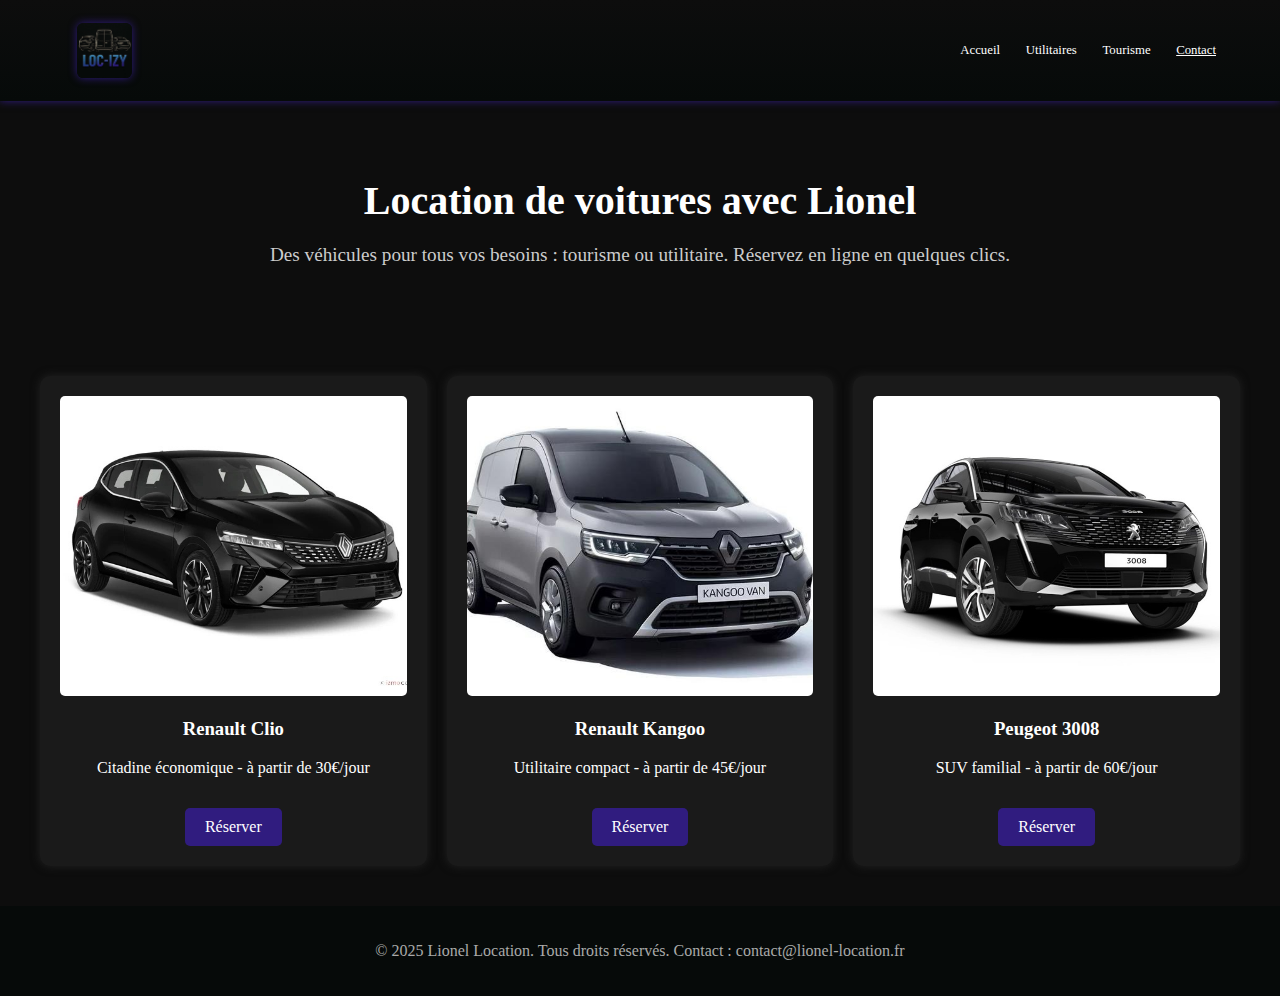
<file: index.html>
<!DOCTYPE html>
<html lang="fr">
<head>
    <meta charset="UTF-8">
    <meta name="viewport" content="width=device-width, initial-scale=1.0">
    <title>Site Lionel</title>
    <link rel="stylesheet" href="style.css"> 
</head>
<body>
    <div class="Header">
        <img src="Image/Logo.JPEG" alt="Logo" class="logo">
        <div class="nav-menu">
            <div class="Section">Accueil</div>
            <div class="Section">Utilitaires</div>
            <div class="Section">Tourisme</div>
            <a class="Section" href="contact.html">Contact</a>
        </div>
    </div>

    <div class="hero">
        <h1>Location de voitures avec Lionel</h1>
        <p>Des véhicules pour tous vos besoins : tourisme ou utilitaire. Réservez en ligne en quelques clics.</p>
    </div>

    <div class="vehicles">
        <div class="car-card">
            <img src="Image/clio.jpg" alt="Renault Clio">
            <h3>Renault Clio</h3>
            <p>Citadine économique - à partir de 30€/jour</p>
            <a href="contact.html">Réserver</a>
        </div>
        <div class="car-card">
            <img src="Image/kangoo.jpg" alt="Renault Kangoo">
            <h3>Renault Kangoo</h3>
            <p>Utilitaire compact - à partir de 45€/jour</p>
            <a href="contact.html">Réserver</a>
        </div>
        <div class="car-card">
            <img src="Image/peugeot3008.jpg" alt="Peugeot 3008">
            <h3>Peugeot 3008</h3>
            <p>SUV familial - à partir de 60€/jour</p>
            <a href="contact.html">Réserver</a>
        </div>
    </div>

    <div class="footer">
        <p>&copy; 2025 Lionel Location. Tous droits réservés. Contact : contact@lionel-location.fr</p>
    </div>
</body>
</html>
</file>
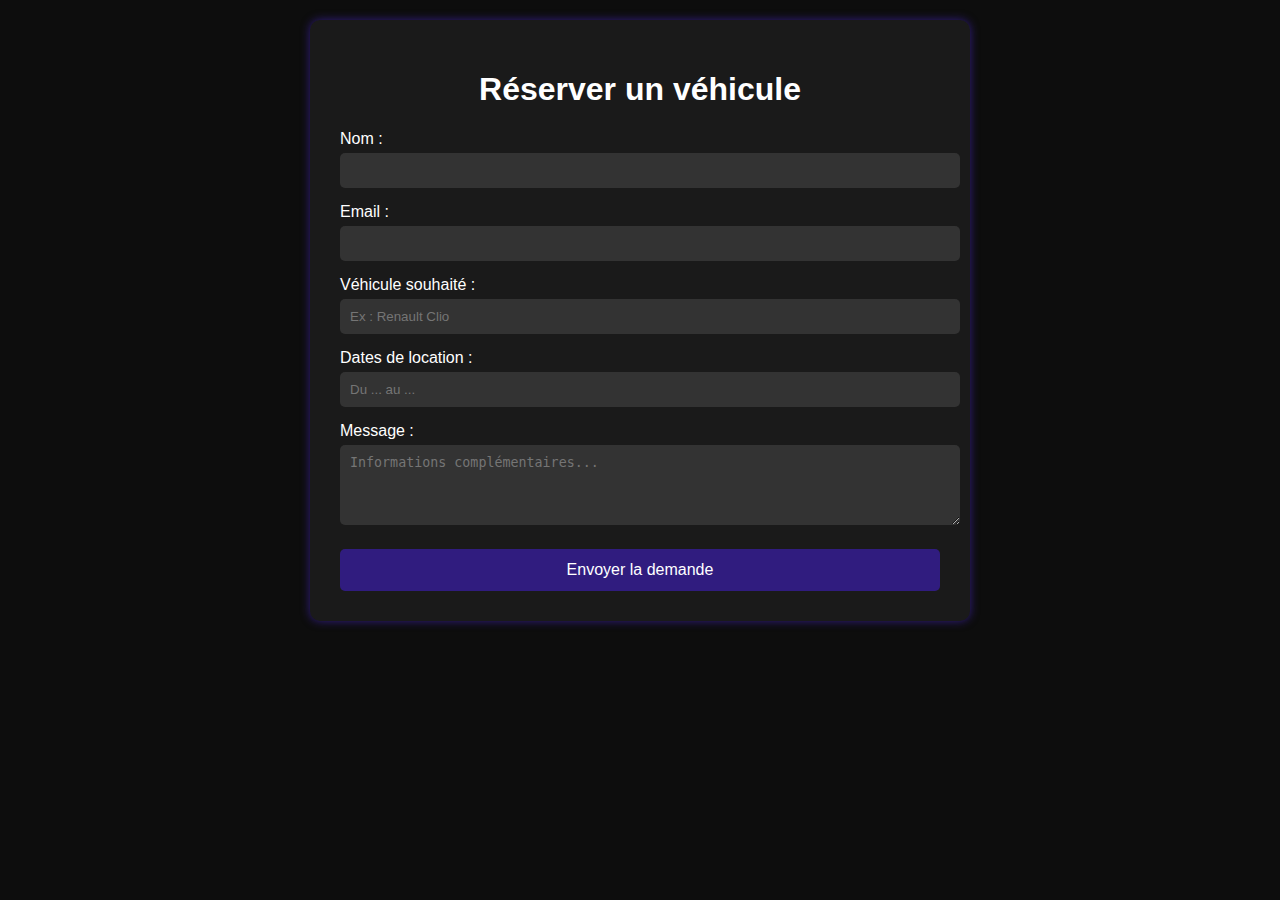
<file: contact.html>
<!DOCTYPE html>
<html lang="fr">
<head>
    <meta charset="UTF-8">
    <meta name="viewport" content="width=device-width, initial-scale=1.0">
    <title>Contact - Réservation</title>
    <style>
        body {
            background-color: #0d0d0d;
            color: white;
            font-family: Verdana, sans-serif;
            margin: 0;
            padding: 20px;
        }
        .container {
            max-width: 600px;
            margin: auto;
            background: #1a1a1a;
            padding: 30px;
            border-radius: 10px;
            box-shadow: 0 0 10px #301c7f;
        }
        h1 {
            text-align: center;
            color: #ffffff;
        }
        label {
            display: block;
            margin-top: 15px;
        }
        input, textarea {
            width: 100%;
            padding: 10px;
            margin-top: 5px;
            border-radius: 5px;
            border: none;
            background-color: #333;
            color: white;
        }
        button {
            margin-top: 20px;
            width: 100%;
            padding: 12px;
            background-color: #301c7f;
            border: none;
            border-radius: 5px;
            color: white;
            font-size: 16px;
        }
        button:hover {
            background-color: #4b33aa;
        }
    </style>
</head>
<body>
    <div class="container">
        <h1>Réserver un véhicule</h1>
        <form action="#" method="post">
            <label for="nom">Nom :</label>
            <input type="text" id="nom" name="nom" required>

            <label for="email">Email :</label>
            <input type="email" id="email" name="email" required>

            <label for="vehicule">Véhicule souhaité :</label>
            <input type="text" id="vehicule" name="vehicule" placeholder="Ex : Renault Clio">

            <label for="dates">Dates de location :</label>
            <input type="text" id="dates" name="dates" placeholder="Du ... au ..." required>

            <label for="message">Message :</label>
            <textarea id="message" name="message" rows="4" placeholder="Informations complémentaires..."></textarea>

            <button type="submit">Envoyer la demande</button>
        </form>
    </div>
</body>
</html>
</file>
<file: style.css>
body {
            font-size: 16px;
            background: #0d0d0d;
            margin: 0;
            font-family: 'Verdana';
            color: white;
        }
        .logo {
            width: 55px;
            height: 55px;
            margin: 1vw;
            box-shadow: 0 0px 8px #301c7f;
            border-radius: 0.5vw;
        }
        .Header {
            display: flex;
            justify-content: space-between;
            align-items: center;
            background: linear-gradient(180deg, #0d0d0d, #060a09);
            padding: 10px 5vw;
            box-shadow: 0 0px 8px #301c7f;
        }
        .nav-menu {
            display: flex;
            gap: 2vw;
        }
        .Section {
            font-size: 0.8em;
            color: white;
            cursor: pointer;
        }
        .hero {
            text-align: center;
            padding: 50px 20px;
        }
        .hero h1 {
            font-size: 2.5em;
            margin-bottom: 20px;
        }
        .hero p {
            font-size: 1.2em;
            color: #ccc;
        }
        .vehicles {
            display: grid;
            grid-template-columns: repeat(auto-fit, minmax(250px, 1fr));
            gap: 20px;
            padding: 40px;
        }
        .car-card {
            background: #1a1a1a;
            padding: 20px;
            border-radius: 10px;
            text-align: center;
            box-shadow: 0 0 10px #222;
        }
        .car-card img {
            width: 100%;
            height: 300px;
            object-fit: cover;
            border-radius: 5px;
        }
        .car-card a {
            display: inline-block;
            margin-top: 15px;
            padding: 10px 20px;
            background-color: #301c7f;
            color: white;
            border: none;
            border-radius: 5px;
            text-decoration: none;
            transition: background 0.3s;
        }
        .car-card a:hover {
            background-color: #4b33aa;
        }
        .footer {
            background: #060a09;
            text-align: center;
            padding: 20px;
            color: #aaa;
        }
</file>
